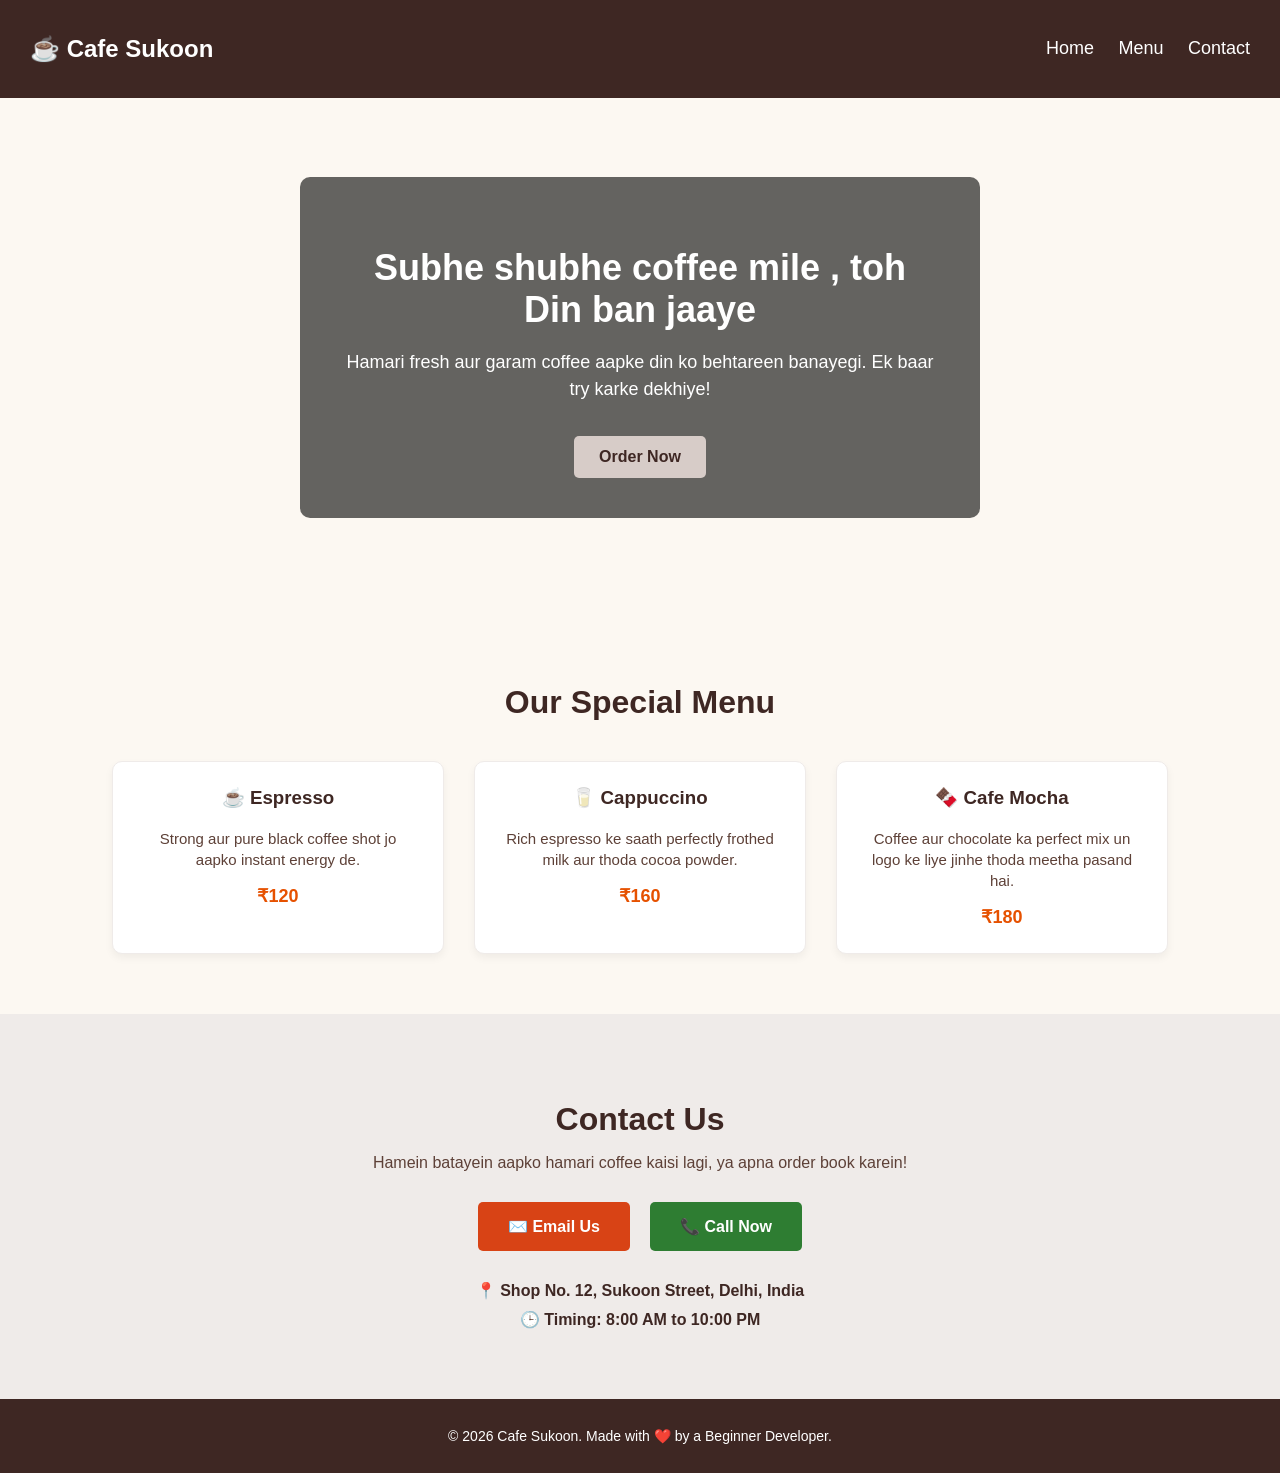
<file: Task2-LandingPage/index.html>
<!DOCTYPE html>
<html lang="en">
<head>
    <meta charset="UTF-8">
    <title>Apni Coffee Shop</title>
    <link rel="stylesheet" href="style.css">
</head>
<body>

    <header class="navbar">
        <h2 class="logo">☕ Cafe Sukoon</h2>
        <nav>
            <a href="#">Home</a>
            <a href="#menu">Menu</a>
            <a href="#contact">Contact</a>
        </nav>
    </header>

    <section class="hero-section">
        <div class="hero-text">
            <h1>Subhe shubhe coffee mile , toh Din ban jaaye </h1>
            <p>Hamari fresh aur garam coffee aapke din ko behtareen banayegi. Ek baar try karke dekhiye!</p>
            <a href="#menu" class="order-btn-link"><button class="order-btn">Order Now</button></a>
        </div>
    </section>

    <section id="menu" class="menu-section">
        <h2>Our Special Menu</h2>
        <div class="menu-container">
            <div class="menu-item">
                <h3>☕ Espresso</h3>
                <p>Strong aur pure black coffee shot jo aapko instant energy de.</p>
                <span class="price">₹120</span>
            </div>
            <div class="menu-item">
                <h3>🥛 Cappuccino</h3>
                <p>Rich espresso ke saath perfectly frothed milk aur thoda cocoa powder.</p>
                <span class="price">₹160</span>
            </div>
            <div class="menu-item">
                <h3>🍫 Cafe Mocha</h3>
                <p>Coffee aur chocolate ka perfect mix un logo ke liye jinhe thoda meetha pasand hai.</p>
                <span class="price">₹180</span>
            </div>
        </div>
    </section>

    <section id="contact" class="contact-section">
        <h2>Contact Us</h2>
        <p>Hamein batayein aapko hamari coffee kaisi lagi, ya apna order book karein!</p>
        <div class="contact-buttons">
            <a href="mailto:info@cafesukoon.com" class="contact-btn email-btn">✉️ Email Us</a>
            <a href="tel:+919876543210" class="contact-btn phone-btn">📞 Call Now</a>
        </div>
        <div class="contact-details">
            <p>📍 Shop No. 12, Sukoon Street, Delhi, India</p>
            <p>🕒 Timing: 8:00 AM to 10:00 PM</p>
        </div>
    </section>

    <footer class="footer">
        <p>© 2026 Cafe Sukoon. Made with ❤️ by a Beginner Developer.</p>
    </footer>

</body>
</html>
</file>
<file: Task2-LandingPage/style.css>
body {
    margin: 0;
    padding: 0;
    font-family: 'Arial', sans-serif;
    background-color: #fcf8f2;
    scroll-behavior: smooth;
}

.navbar {
    background-color: #3e2723;
    color: white;
    padding: 15px 30px;
    display: flex;
    justify-content: space-between;
    align-items: center;
    position: sticky;
    top: 0;
    z-index: 100;
}

.navbar a {
    color: white;
    text-decoration: none;
    margin-left: 20px;
    font-size: 18px;
}

.hero-section {
    background-image: url('https://images.unsplash.com/photo-1495474472287-4d71bcdd2085?q=80&w=1200');
    background-size: cover;
    background-position: center;
    height: 500px;
    display: flex;
    justify-content: center;
    align-items: center;
}

.hero-text {
    background-color: rgba(0, 0, 0, 0.6);
    color: white;
    text-align: center;
    padding: 40px;
    border-radius: 10px;
    max-width: 600px;
    margin: 20px;
}

.hero-text h1 {
    font-size: 36px;
    margin-bottom: 15px;
}

.hero-text p {
    font-size: 18px;
    line-height: 1.5;
}

.order-btn-link {
    text-decoration: none;
}

.order-btn {
    background-color: #d7ccc8;
    color: #3e2723;
    border: none;
    padding: 12px 25px;
    font-size: 16px;
    font-weight: bold;
    border-radius: 5px;
    cursor: pointer;
    margin-top: 15px;
}

.menu-section {
    padding: 60px 20px;
    text-align: center;
}

.menu-section h2 {
    color: #3e2723;
    font-size: 32px;
    margin-bottom: 40px;
}

.menu-container {
    display: flex;
    justify-content: center;
    gap: 30px;
    flex-wrap: wrap;
}

.menu-item {
    background-color: white;
    padding: 25px;
    border-radius: 10px;
    width: 280px;
    box-shadow: 0 4px 8px rgba(0, 0, 0, 0.05);
    border: 1px solid #efebe9;
}

.menu-item h3 {
    color: #3e2723;
    margin-top: 0;
}

.menu-item p {
    color: #5d4037;
    font-size: 15px;
    line-height: 1.4;
}

.price {
    font-size: 18px;
    font-weight: bold;
    color: #e65100;
    display: block;
    margin-top: 15px;
}

.contact-section {
    background-color: #efebe9;
    padding: 60px 20px;
    text-align: center;
}

.contact-section h2 {
    color: #3e2723;
    font-size: 32px;
    margin-bottom: 10px;
}

.contact-section p {
    color: #5d4037;
    font-size: 16px;
    margin-bottom: 30px;
}

.contact-buttons {
    display: flex;
    justify-content: center;
    gap: 20px;
    margin-bottom: 30px;
}

.contact-btn {
    text-decoration: none;
    padding: 15px 30px;
    font-size: 16px;
    font-weight: bold;
    border-radius: 5px;
    color: white;
}

.email-btn {
    background-color: #d84315;
}

.phone-btn {
    background-color: #2e7d32;
}

.contact-details p {
    margin: 10px 0;
    font-size: 16px;
    font-weight: bold;
    color: #3e2723;
}

.footer {
    background-color: #3e2723;
    color: white;
    text-align: center;
    padding: 15px;
    font-size: 14px;
}
</file>
